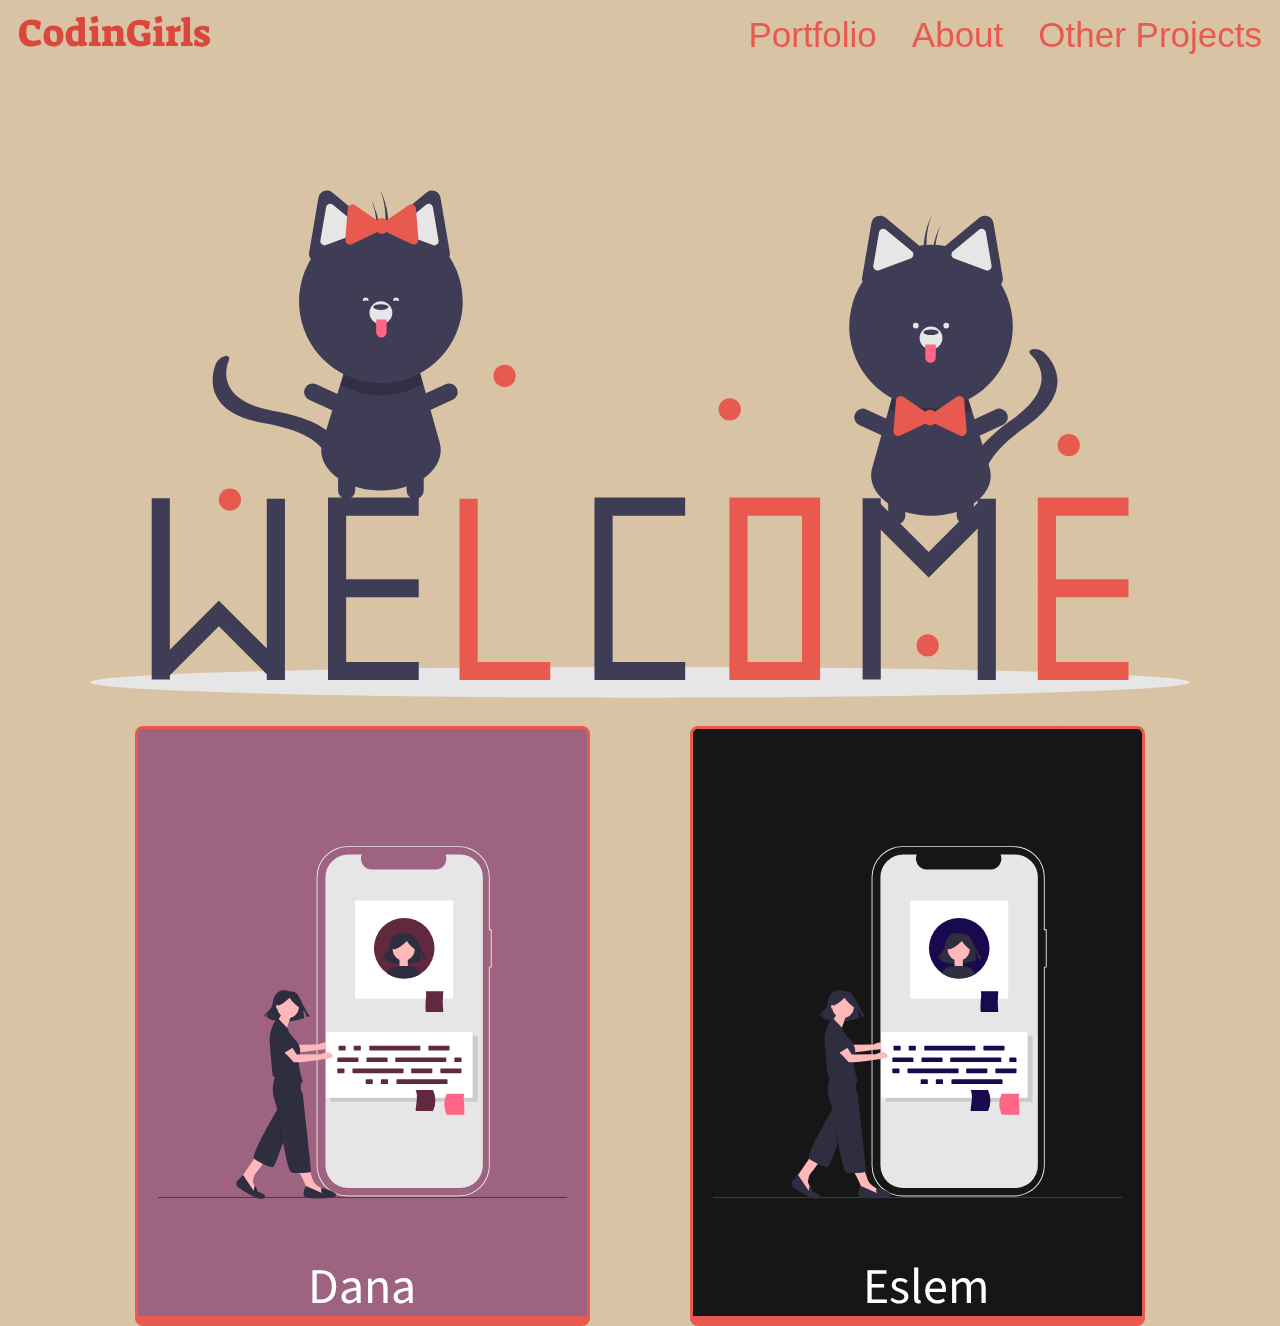
<file: index.html>
<!DOCTYPE html>
<html lang="en" id="top">
<head>
    <meta charset="UTF-8">
    <meta name="viewport" content="width=device-width, initial-scale=1.0">
    <link rel="stylesheet" href="css\style.css">
    <script defer src="js\scrollmenu.js"></script>
    <script src="https://ajax.googleapis.com/ajax/libs/jquery/3.5.1/jquery.min.js"></script>
    <style>
        @import url('https://fonts.googleapis.com/css2?family=Suez+One&display=swap');
        </style>
    <title>Portfolio</title>
</head>
<body>
    <header>
        <nav class="navbar">
        <div id="logo" onclick="slowScroll('#top')">
            <span>CodinGirls</span>
        </div>
        <div id="about">  
                <a href="#" title="Portfolio" onclick="slowScroll('#main')">Portfolio</a>
                <a href="Incomplete.html" title="About_menu" onclick="slowScroll('#about_menu')">About</a>
                <a href="Incomplete.html" title="Projects" onclick="slowScroll('#projects')">Other Projects</a>
        </div>
    </nav>
    </header>
    <main>
        <section class="introduction">
            <div class ="container">
                <div class="img_text">
                    <img src="img/welcomeCatsAttempt.svg" alt="Welcome" id="cats"> 
                </div>
            </div>
        </section>
        <!-- <section>
            <div id="main"><p id="void">text</p></div>
        </section> -->
<section class="portfolio" id="main">
            <div class="portfolio_img">
                <div class="dana">
                   <a href="dana.html"> <img src="img\undraw_portfolio_feedback_exfk.svg" alt="dana portfolio"></a>
                   <div class="p">
                    <p>Dana</p>
                </div>
                </div>
                <div class="eslem">
                   <a href="eslem.html"> <img src="img/undraw_portfolio_feedback_Blue.svg" alt="eslem portfolio"></a>
                   <div class="p">
                    <p>Eslem</p>
                </div>
                </div>
            </div>
        </section>
        <!-- <section id="about_menu" class="About_menu">
            <div>
                <h1>
                    About
                </h1>
                <p>This is a duo project made by Eslem Ouederni and Daniela Dana Danilova for</p><a href="https://codefirstgirls.org.uk/"> Code first girls </a><p>2020 July course.</p>
            </div>
        </section>
        <section id="projects" class="projects">
            <div>
                <h1>
                    Other Projects
                </h1>
                <h3>Projects are under work!</h3> /* add loading animation? */
            </div>
        </section> -->
    </main>
</body>
</html>
</file>
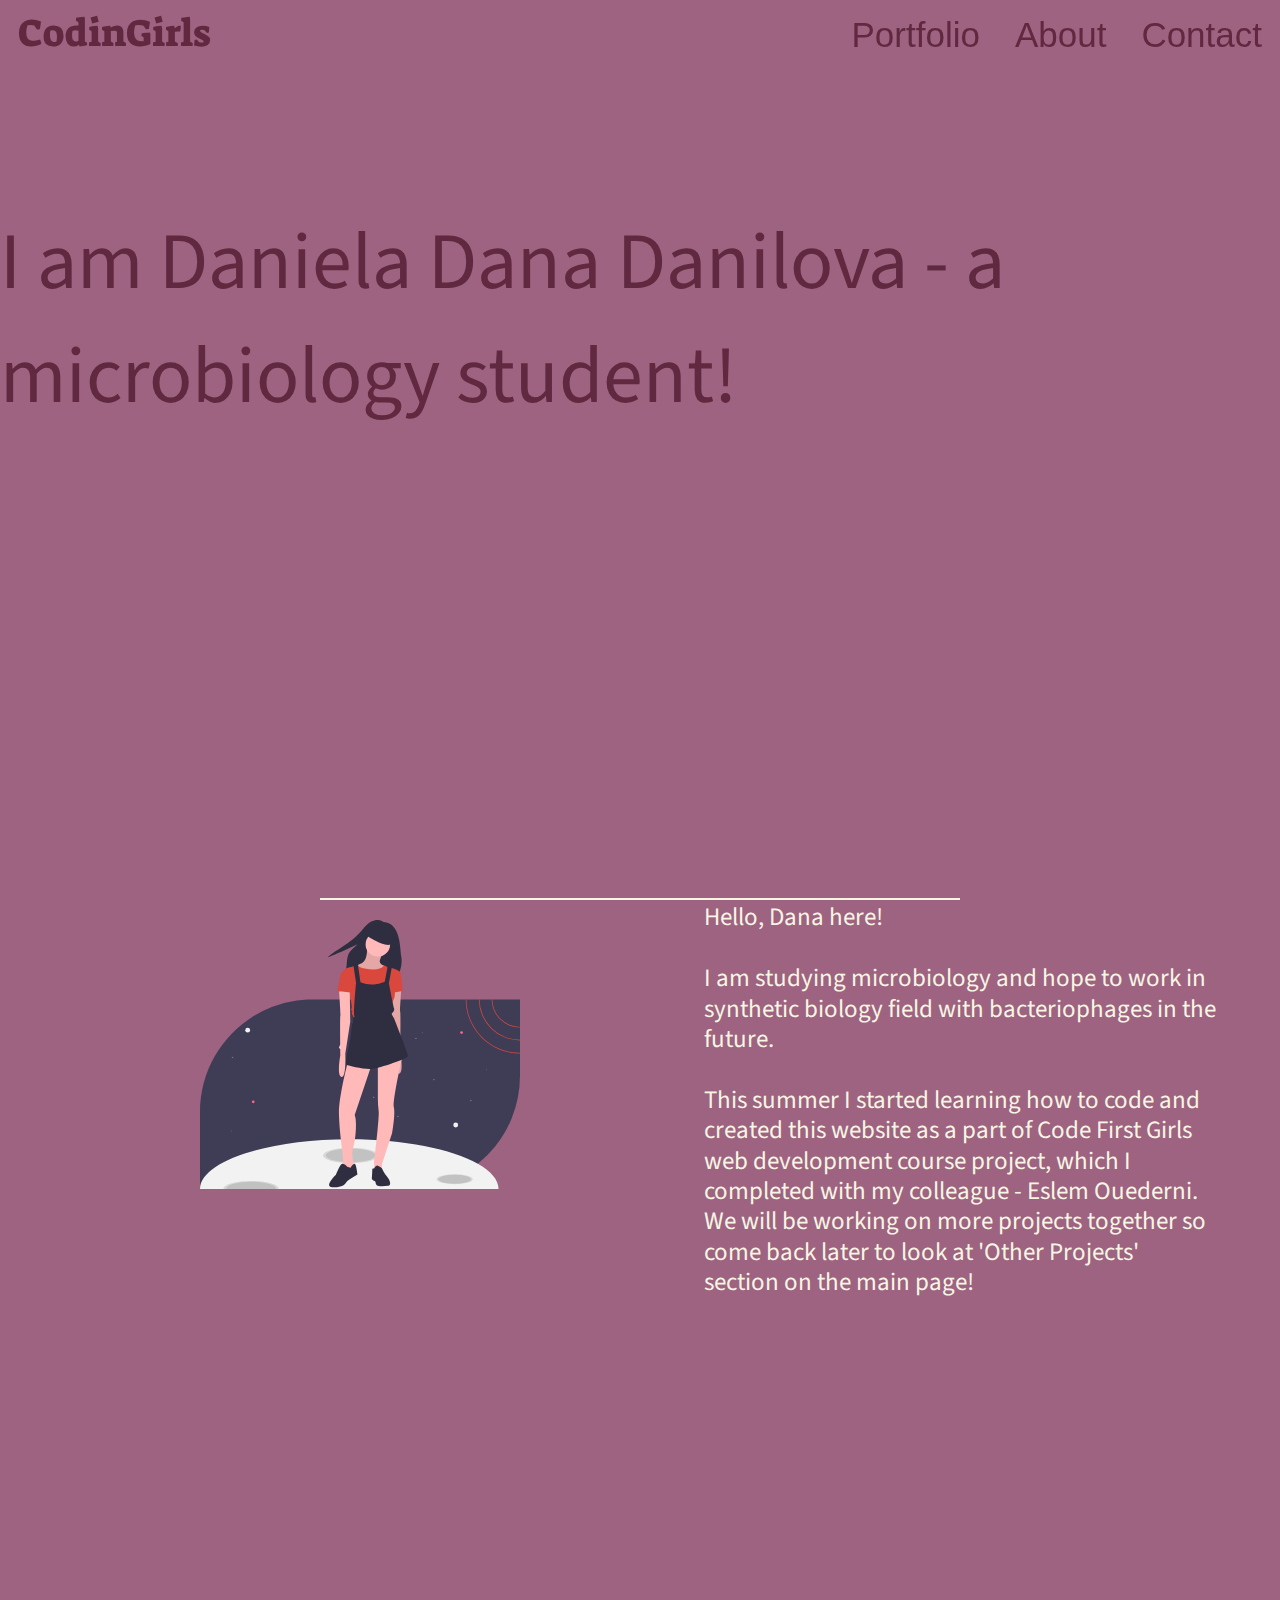
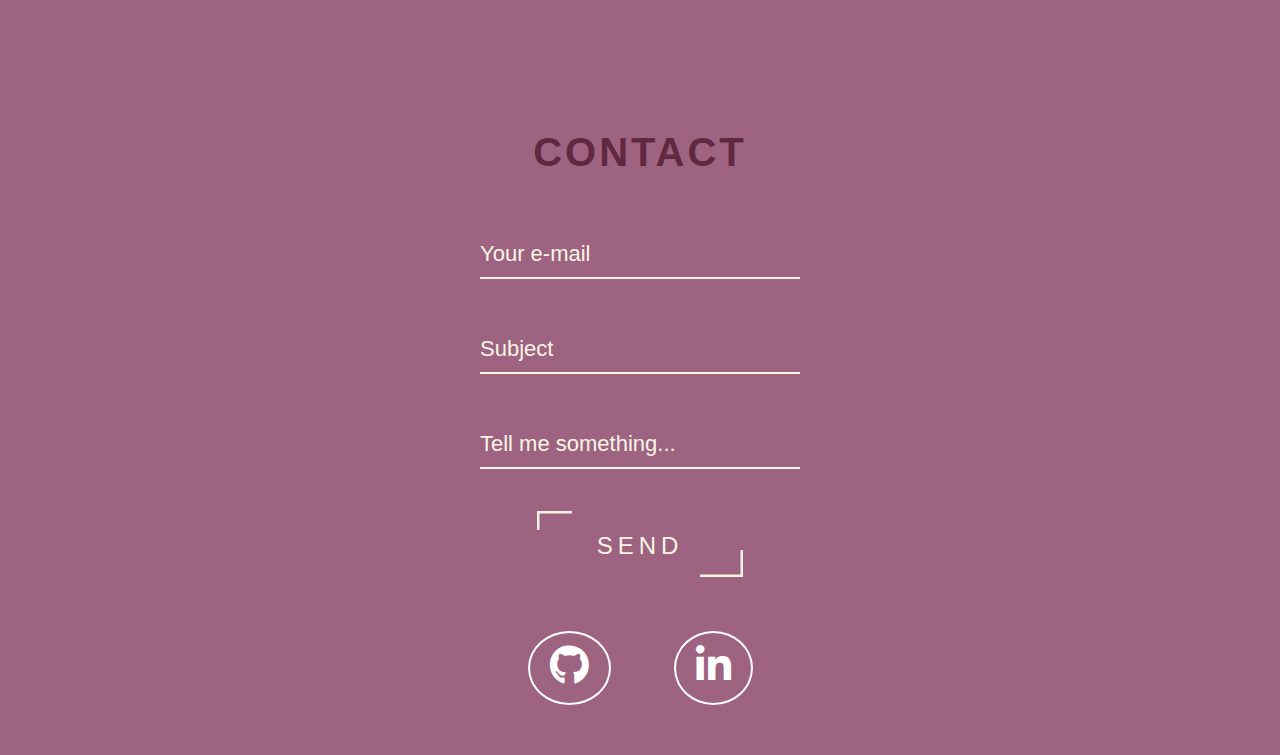
<file: dana.html>
<!DOCTYPE html>
<html lang="en">
<head>
    <meta charset="UTF-8">
    <meta name="viewport" content="width=device-width, initial-scale=1.0">
    <link rel="stylesheet" href="css\danastyle.css">
    <link rel="stylesheet" type='text/css' href="fontawesome-free-5.14.0-web/css/all.css">
    <script src="https://cdn.jsdelivr.net/npm/jquery@3.2.1/dist/jquery.min.js"></script>
    <script src="js\contactform.js"></script>
    <script defer src="js\scrollmenu.js"></script>
    <style>
        @import url('https://fonts.googleapis.com/css2?family=Suez+One&display=swap');
        </style> 
    <title>Dana</title>
</head>
<body>
    <header>
        <div id="logo" onclick="window.location.href='index.html'">
            <span>CodinGirls</span>
        </div>
        <div id="menu">  
                <a href="#" title="Portfolio" onclick="slowScroll('#top')">Portfolio</a>
                <a href="#" title="About_menu" onclick="slowScroll('#about_menu')">About</a>
                <a href="#" title="Contact" onclick="slowScroll('#contact')">Contact</a>
        </div>
    </header>
    <main>
        <section class="dana">
            <div class="container" id="top">
                <div class="intro">
                    <p class="p_dana">
                        I am Daniela Dana Danilova - a microbiology student! 
                    </p>
                </div>
            </div>
        </section>
        <section class="aboutdana" id="about">
            <div class="container" id="about_menu">
                <div class="img">
                    <img class="aboutimg" src="img\undraw_my_universe_lxnl_logo.svg" alt="aboutme">
                </div>
                <div class="aboutdana2">
                    <p>Hello, Dana here! </p><br>
                        <p>I am studying microbiology and hope to work in synthetic biology field with bacteriophages in the future.</p><br>
                    <p>This summer I started learning how to code and created this website as a part of Code First Girls web development course project, which I completed with my colleague - Eslem Ouederni. We will be working on more projects together so come back later to look at 'Other Projects' section on the main page!</p>
                </div>
            </div>
        </section>
        <section class="contact danacontact" id="contact">
            <div class="userform">
                <h1 id="contacttitle"> Contact</h1>
                <form action="https://formspree.io/daniela.d.d@outlook.com" method="POST">
                    <div class="emaildiv">
                        <input type="email" name="email" placeholder="Your e-mail" class="email" autocomplete="off"/>
                    </div>
                     <div class="subject">
                        <input type="text" name="subject" placeholder="Subject" class="subject" autocomplete="off"/>
                    </div>
                    <div class="message">
                        <p type="Message:">
                            <input placeholder="Tell me something..."></input>
                        </p>
                    </div>
                    <button class="button" formtarget="_blank">
                        <svg class="button_svg">
                            <rect class="button_rect"></rect>
                         </svg>
                         Send
                     </button> 
                </form>
                <div class="media">
                    <ul>
                        <li><a href="https://github.com/daniela-d-d" target="_blank" id="github"><i class="fab fa-github"></i></a></li>
                        <li><a href="https://www.linkedin.com/in/daniela-dana-danilova-b98ab61b2/" target="_blank" id="linkedin"><i class="fab fa-linkedin-in"></i></a></li>
                    </ul>
                </div>
            </div>
        </section>
    </main>
    <script>
        function myFunction() {
        setTimeout(function(){ window.open(href='https://formspree.io/daniela.d.d@outlook.com') }, 2000);
}
    </script>
</body>
</html>
</file>
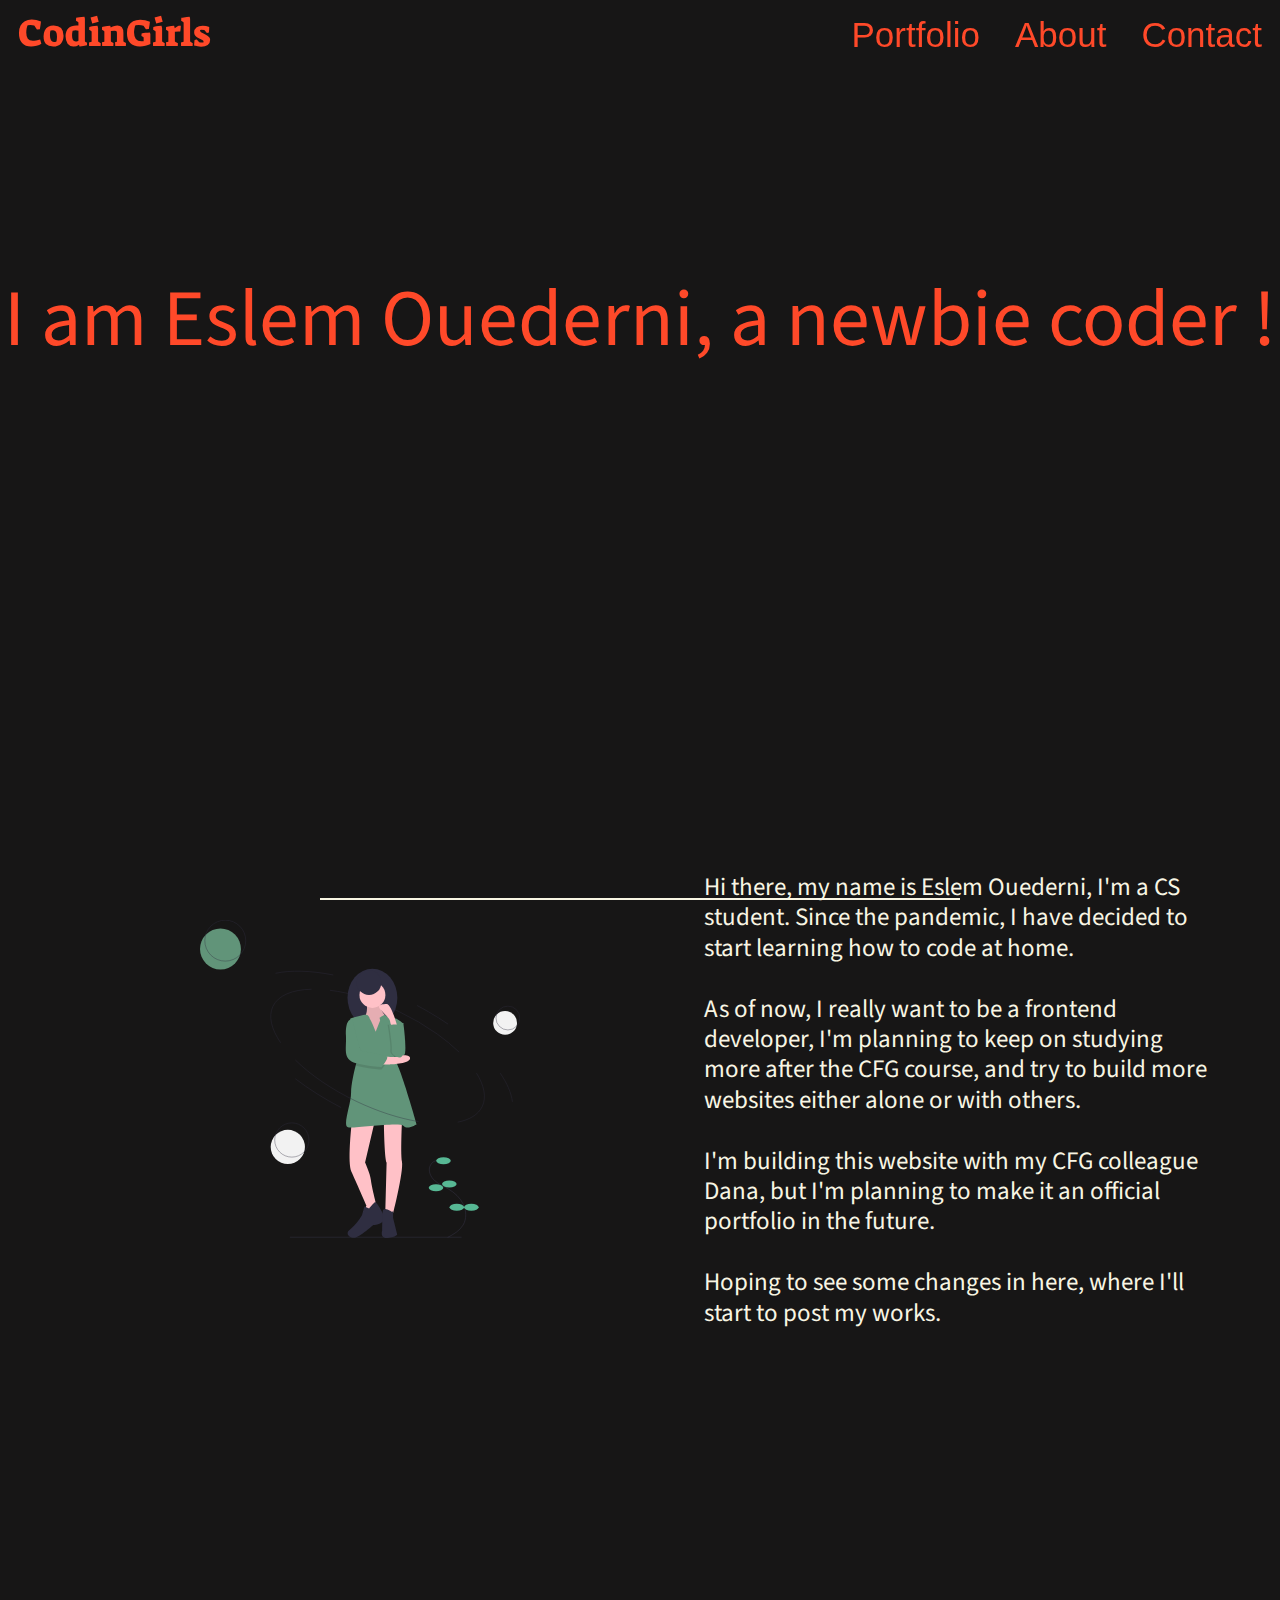
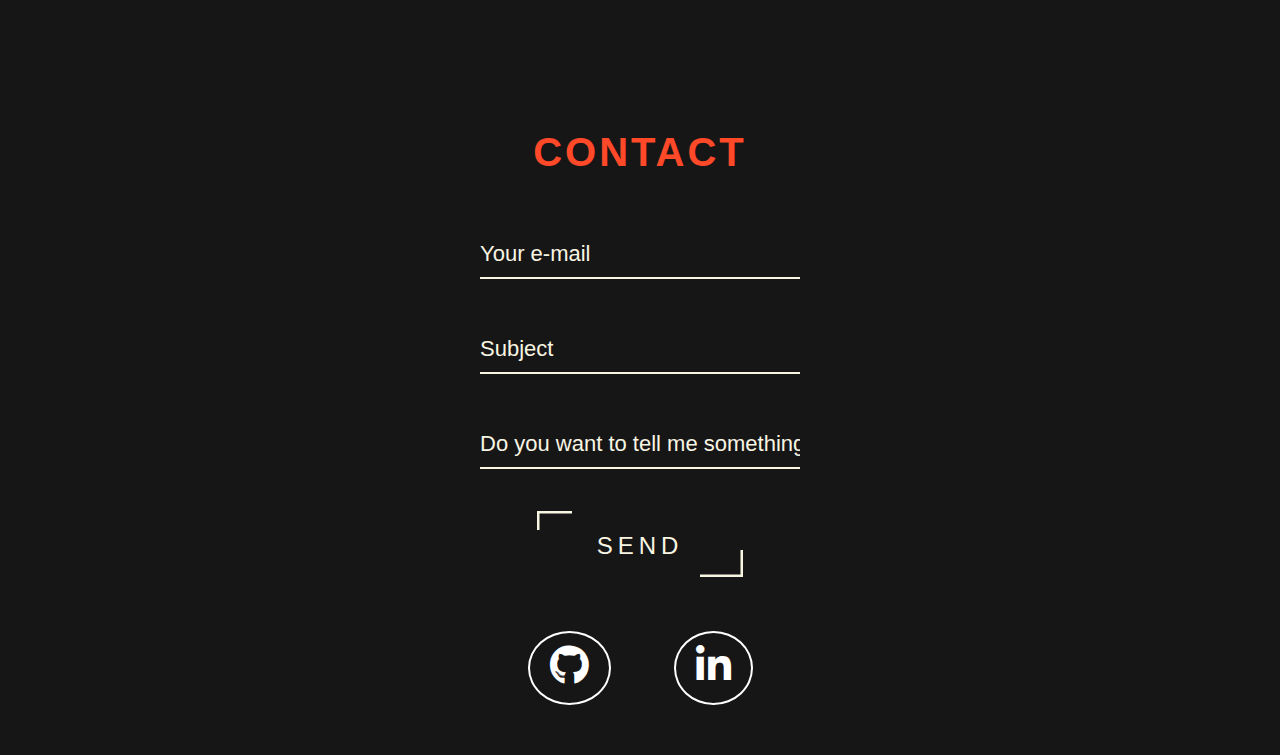
<file: eslem.html>
<!DOCTYPE html>
<html lang="en">
<head>
    <meta charset="UTF-8">
    <meta name="viewport" content="width=device-width, initial-scale=1.0">
    <link rel="stylesheet" href="css\eslemstyle.css">
    <link rel="stylesheet" type='text/css' href="fontawesome-free-5.14.0-web/css/all.css">
    <script src="https://cdn.jsdelivr.net/npm/jquery@3.2.1/dist/jquery.min.js"></script>
    <script src="js\contactform.js"></script>
    <script defer src="js\scrollmenu.js"></script>
    <style>
        @import url('https://fonts.googleapis.com/css2?family=Suez+One&display=swap');
        </style> 
    <title>Eslem</title>
</head>
<body>
    <header>
        <div id="logo" onclick="window.location.href='index.html'">
            <span>CodinGirls</span>
        </div>
        <div id="menu">  
            <a href="#" title="Portfolio" onclick="slowScroll('#top')">Portfolio</a>
            <a href="#" title="About_menu" onclick="slowScroll('#about_menu')">About</a>
                <a href="#" title="Contact" onclick="slowScroll('#contact')">Contact</a> 
        </div>
    </header>
    <main>
        <section class="eslemouederni">
            <div class="container" id="top">
                <div class="intro">
                    <p class="p_eslemouederni">
                        I am Eslem Ouederni, a newbie coder ! 
                    </p>
                </div>
            </div>
        </section>
        <section class="aboutme" id="about">
            <div class="container" id="about_menu">
                <div class="img">
                    <img class="aboutimg" src="img/undraw_in_thought_gjsf.svg" alt="aboutme">
                </div>
                <div class="abouteslem">
                    <p>
                        Hi there, my name is Eslem Ouederni, I'm a CS student. Since the pandemic, I have decided to start learning how to code at home.
                    </p><br>
                    <p>As of now, I really want to be a frontend developer, I'm planning to keep on studying more after the CFG course,
                         and try to build more websites either alone or with others. 
                    </p><br>
                    <p>I'm building this website with my CFG colleague Dana, but I'm planning to make it an official portfolio in the future. 
                    </p><br>
                    <p>Hoping to see some changes in here, where I'll start to post my works.</p>
                </div>
            </div>
        </section>
        <section class="contact eslemcontact" id="contact">
            <div class="userform">
                <h1 id="contacttitle"> Contact</h1>
                <form action="https://formspree.io/sousououederni@gmail.com" method="POST">
                    <div class="emaildiv">
                            <input type="email" name="email" placeholder="Your e-mail" class="email" autocomplete="off"/>
                    </div>
                  <div class="subject">
                        <input type="text" name="subject" placeholder="Subject" class="subject" autocomplete="off"/>
                    </div>
                    <div class="message">
                        <!-- <textarea name="message" placeholder="Message" cols="30"></textarea> -->
                        <p type="Message:">
                            <input placeholder="Do you want to tell me something.."></input>
                    </p>
                   </div>
                   <button class="button">
                       <svg class="button_svg">
                           <rect class="button_rect"></rect>
                        </svg>
                        Send
                    </button> 
                </form>
                <div class="media">
                    <ul>
                        <li><a href="https://github.com/EslemOuederni" target="_blank" id="github"><i class="fab fa-github"></i></a></li>
                        <li><a href="https://www.linkedin.com/in/eslem-ouederni-858a13182/" target="_blank" id="linkedin"><i class="fab fa-linkedin-in"></i></a></li>
                    </ul>
                </div>
            </div>
        </section>
    </main>
    <script>
        function myFunction() {
        setTimeout(function(){ window.open(href='https://formspree.io/sousououederni@gmail.com') }, 2000);
}
    </script>
</body>
</html>
</file>
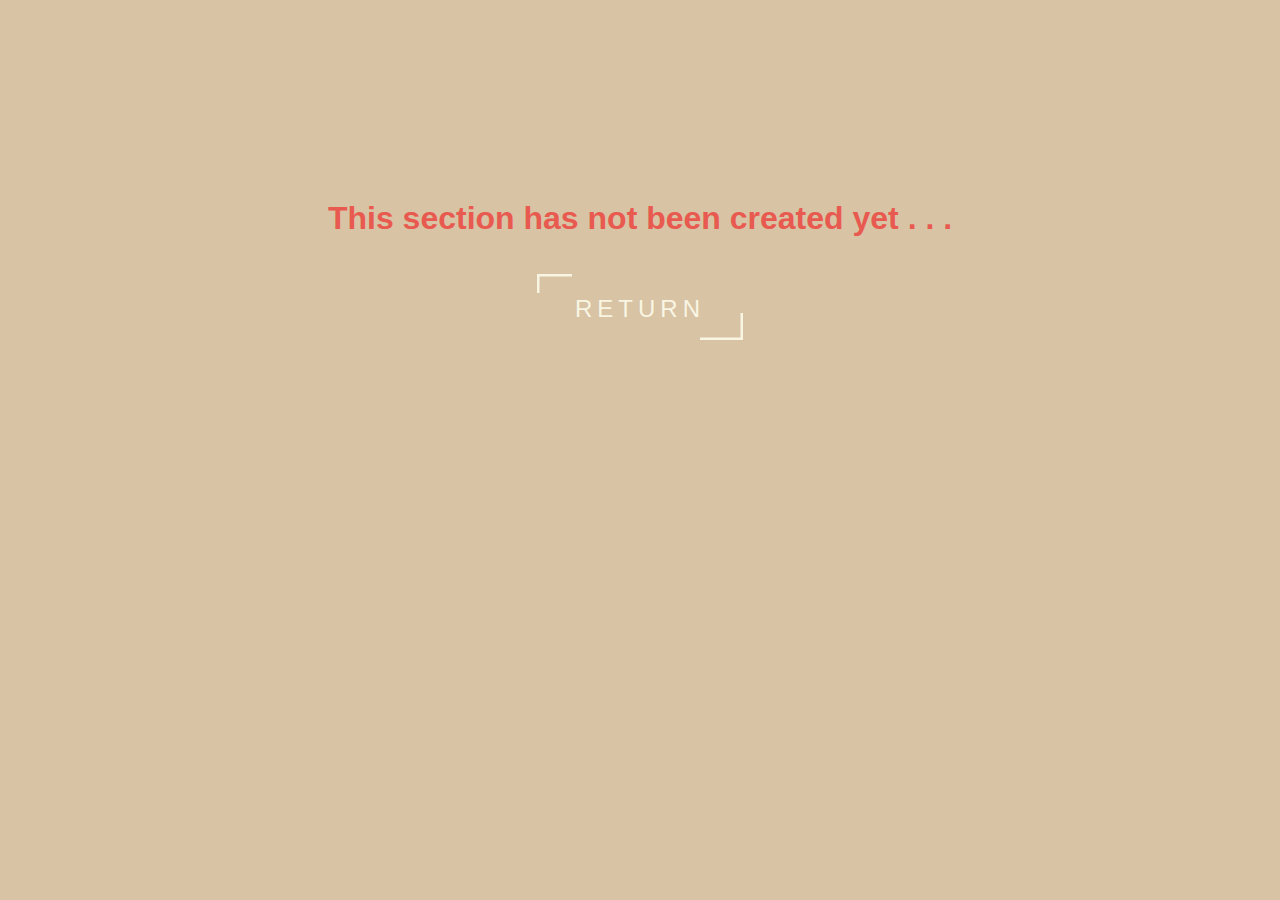
<file: Incomplete.html>
<!DOCTYPE html>
<html lang="en" id="top">
<head>
    <meta charset="UTF-8">
    <meta name="viewport" content="width=device-width, initial-scale=1.0">
    <link rel="stylesheet" href="css\incompletestyle.css">
    <script defer src="js\scrollmenu.js">


    </script>
    <script src="https://ajax.googleapis.com/ajax/libs/jquery/3.5.1/jquery.min.js"></script>        <style>
        @import url('https://fonts.googleapis.com/css2?family=Suez+One&display=swap');
        </style>
    <title>Portfolio</title>
</head>
<body> 
    <h1>
        This section has not been created yet . . .
    </h1>
    <div class="Container_btn">
        <button class="button" onclick=myFunction()>
            <!-- onclick="window.location.href='index.html'" -->
            <svg class="button_svg">
                <rect class="button_rect"></rect>
             </svg>
             Return
         </button>
      </div> 
</div>
<script>
        function myFunction() {
        setTimeout(function(){ window.open(href='index.html',"_self") }, 2000);
}

</script>
</body>
</html>
</file>
